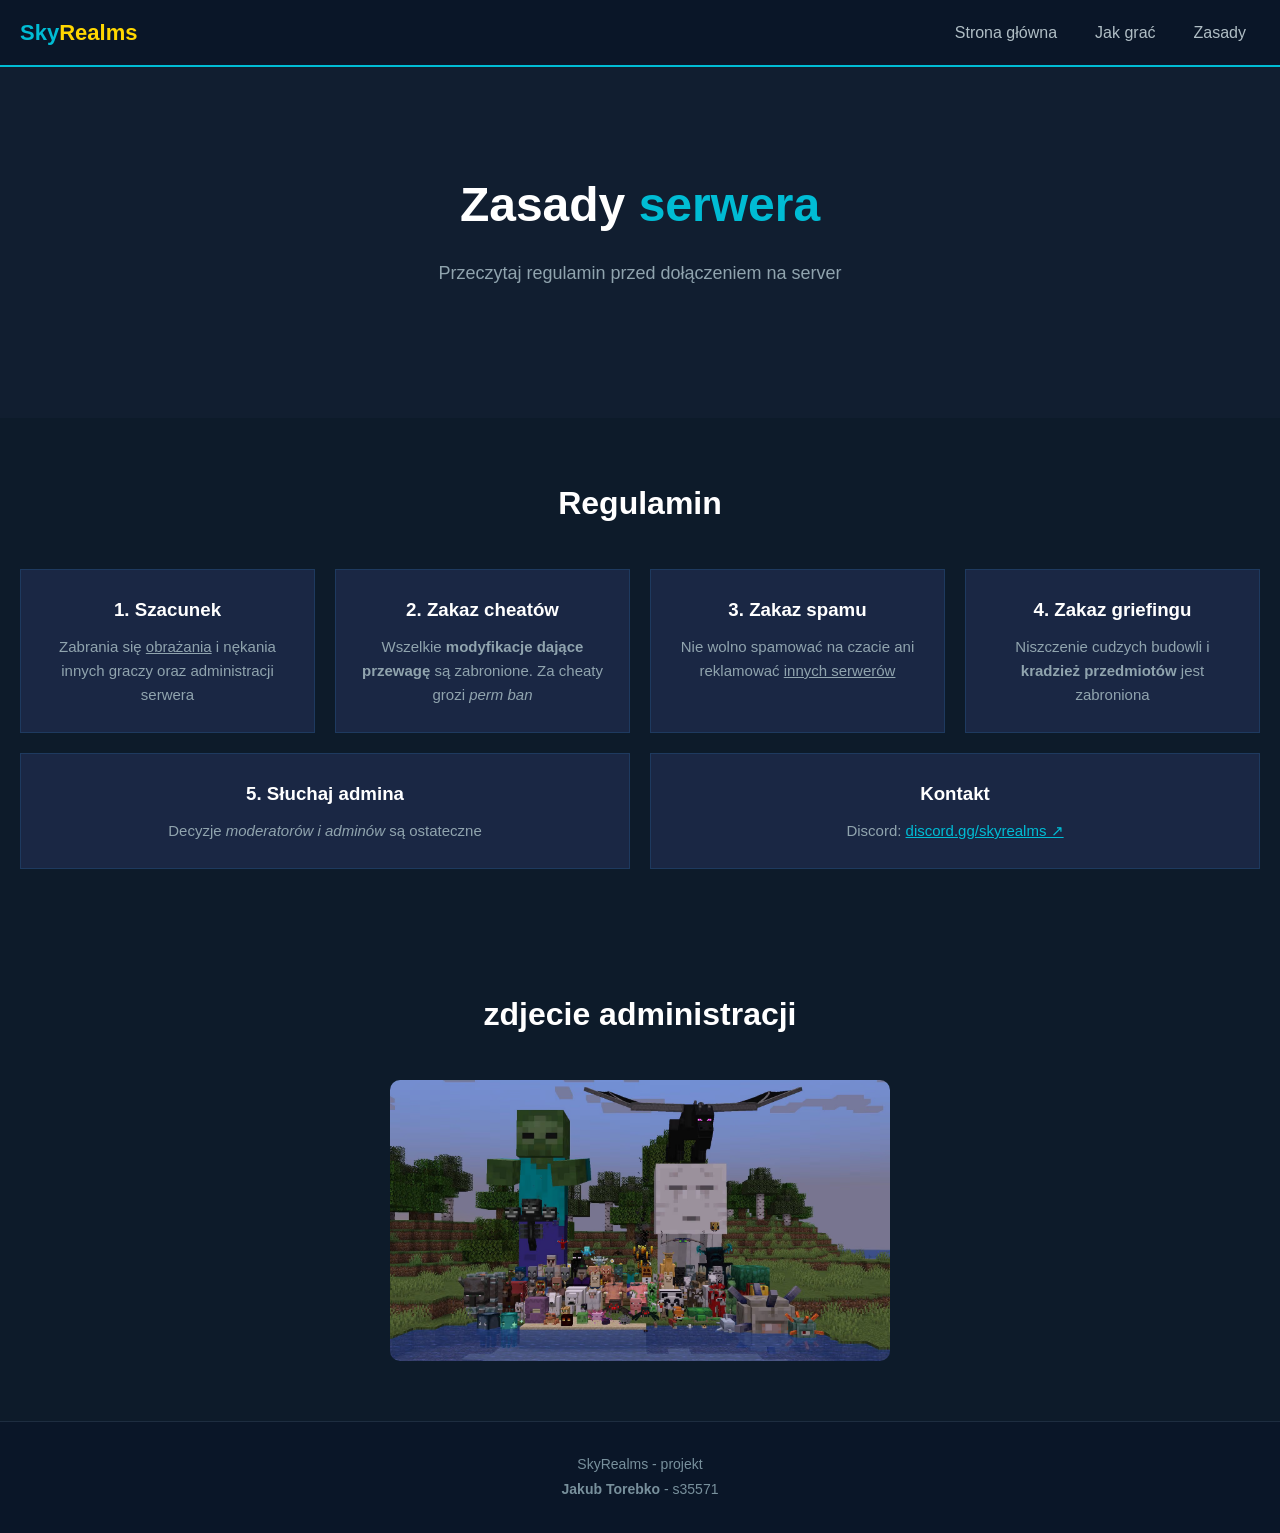
<file: SkyRealms/zasady.html>
<!DOCTYPE html>
<html lang="pl">
<head>
    <meta charset="UTF-8">
    <meta name="viewport" content="width=device-width, initial-scale=1.0">
    <title>Zasady — SkyRealms</title>
    <link rel="stylesheet" href="style.css">
</head>
<body>

    <nav>
        <a href="index.html" class="logo">Sky<span>Realms</span></a>
        <ul>
            <li><a href="index.html">Strona główna</a></li>
            <li><a href="jak-grac.html">Jak grać</a></li>
            <li><a href="zasady.html">Zasady</a></li>
        </ul>
    </nav>

    <section class="baner">
        <h1>Zasady <span>serwera</span></h1>
        <p>Przeczytaj regulamin przed dołączeniem na server</p>
    </section>

    <section class="funkcje">
        <h2>Regulamin</h2>
        <div class="kafelki">

            <div class="karta">
                <h3>1. Szacunek</h3>
                <p>Zabrania się <u>obrażania</u> i nękania innych graczy oraz administracji serwera</p>
            </div>

            <div class="karta">
                <h3>2. Zakaz cheatów</h3>
                <p>Wszelkie <strong>modyfikacje dające przewagę</strong> są zabronione. Za cheaty grozi <em>perm ban</em></p>
            </div>

            <div class="karta">
                <h3>3. Zakaz spamu</h3>
                <p>Nie wolno spamować na czacie ani reklamować <u>innych serwerów</u></p>
            </div>

            <div class="karta">
                <h3>4. Zakaz griefingu</h3>
                <p>Niszczenie cudzych budowli i <strong>kradzież przedmiotów</strong> jest zabroniona</p>
            </div>

            <div class="karta">
                <h3>5. Słuchaj admina</h3>
                <p>Decyzje <em>moderatorów i adminów</em> są ostateczne</p>
            </div>

            <div class="karta">
                <h3>Kontakt</h3>
                <p>Discord: <a href="https://discord.gg/skyrealms" target="_blank" style="color: #00bcd4;">discord.gg/skyrealms ↗</a></p>
            </div>

        </div>
    </section>

    <!-- Grafika lokalna -->
    <section class="funkcje">
        <h2>zdjecie administracji</h2>
        <img src="img/admin.jpg"
             alt="zdjęcie administracji serwera"
             style="max-width: 100%; width: 500px; display: block; margin: 0 auto; border-radius: 10px;">
    </section>

            <footer>
                <p>SkyRealms - projekt </p>
                <p><strong>Jakub Torebko</strong> - s35571</p>
            </footer>

</body>
</html>
</file>
<file: SkyRealms/style.css>
* {
    margin: 0;
    padding: 0;
    box-sizing: border-box;
}

body {
    font-family: Arial, sans-serif;
    background-color: #0d1b2a;
    color: #e0e0e0;
    line-height: 1.6;
}
nav {
    background-color: #0a1628;
    border-bottom: 2px solid #00bcd4;
    padding: 15px 20px;
    display: flex;
    justify-content: space-between;
    align-items: center;
}
.logo {
    color: #00bcd4;
    font-size: 22px;
    font-weight: bold;
    text-decoration: none;
}

.logo span {
    color: #ffd700;
}

nav ul {
    list-style: none;
    display: flex;
    gap: 10px;
}

nav ul li a {
    color: #b0bec5;
    text-decoration: none;
    padding: 8px 14px;
}

nav ul li a:hover {
    background-color: #1a2744;
    color: #00bcd4;
}
.baner {
    text-align: center;
    padding: 100px 20px;
    background-color: #111e30;
    animation: pojawienie 0.8s ease;
}

.baner h1 {
    font-size: 48px;
    color: #ffffff;
    margin-bottom: 15px;
}

.baner span {
    color: #00bcd4;
}

.baner p {
    font-size: 18px;
    color: #90a4ae;
    margin-bottom: 30px;
}

.przycisk {
    background-color: #00bcd4;
    color: #0d1b2a;
    padding: 12px 28px;
    text-decoration: none;
    font-weight: bold;
    font-size: 16px;
    transition: background-color 0.3s;
}

.przycisk:hover {
    background-color: #4dd0e1;
}
.funkcje {
    padding: 60px 20px;
    text-align: center;
}

.funkcje h2 {
    text-align: center;
    font-size: 32px;
    margin-bottom: 40px;
    color: #ffffff;
}

.kafelki {
    display: flex;
    flex-wrap: wrap;
    gap: 20px;
}

.karta {
    background-color: #1a2744;
    border: 1px solid #1e3a5f;
    padding: 25px;
    flex: 1 1 280px;
}

.karta h3 {
    color: #ffffff;
    margin-bottom: 10px;
}

.karta p {
    color: #90a4ae;
    font-size: 15px;
}
footer {
    background-color: #0a1628;
    border-top: 1px solid #1e2d40;
    padding: 30px 20px;
    text-align: center;
    color: #78909c;
    font-size: 14px;
    line-height: 1.8;
}
@keyframes pojawienie {
    from {
        opacity: 0;
        transform: translateY(30px);
    }
    to {
        opacity: 1;
        transform: translateY(0);
    }
}
@media (max-width: 768px) {
    nav {
        flex-direction: column;
        gap: 15px;
    }

    .baner h1 {
        font-size: 28px;
    }

    .kafelki {
        flex-direction: column;
    }
}
</file>
